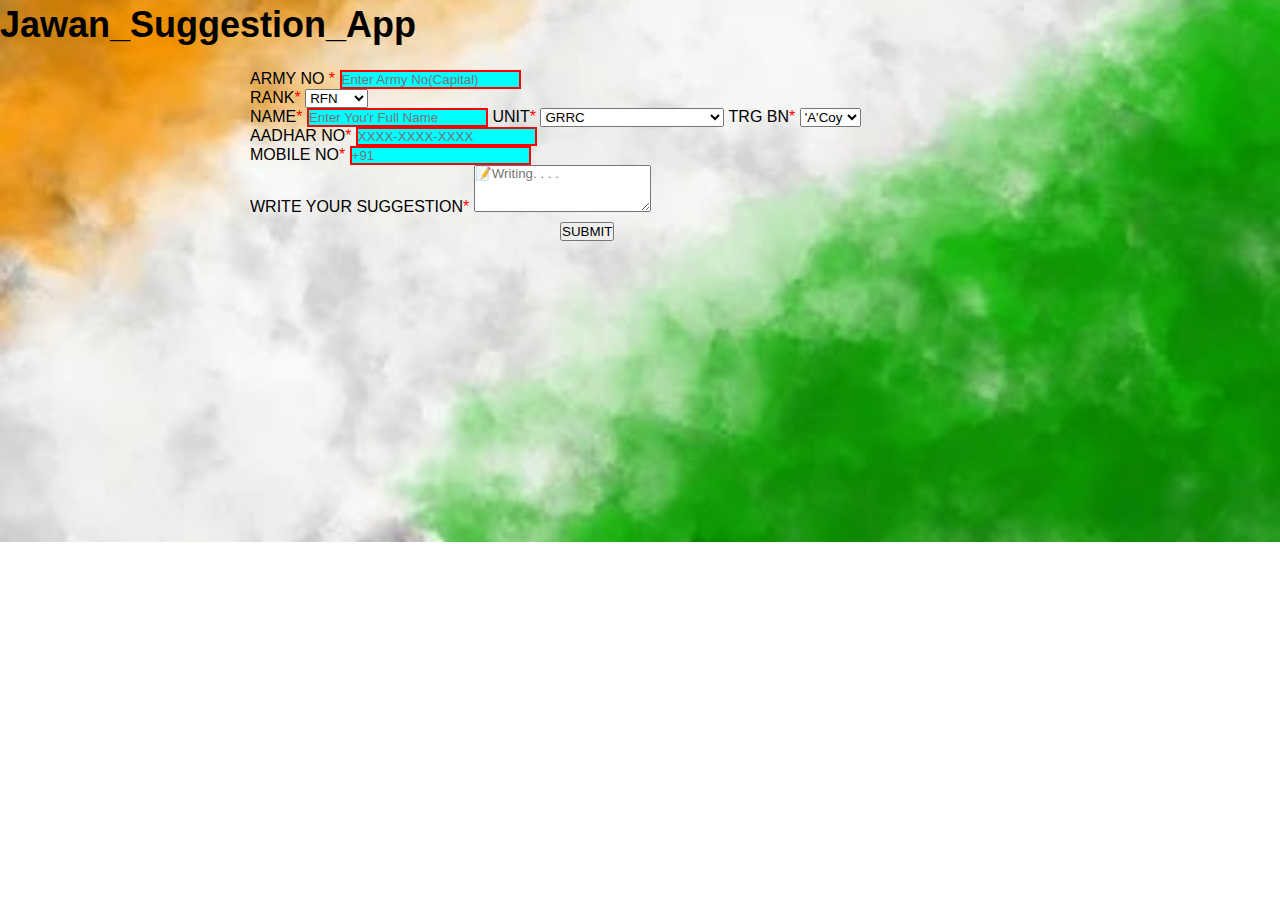
<file: index.html>
<!DOCTYPE html>
<html lang="en">
<head>
    <meta charset="utf-8">
    <meta name="viewport" content="width=device-width,initial-scale=1">
    <title style="padding: 10px; font-size: xx-small ;">Jawan_Suggestion_App</title>
    <link href="https://cdn.jsdelivr.net/npm/bootstrap@5.0.2/dist/css/bootstrap.min.css" rel="stylesheet" integrity="sha384-EVSTQN3/azprG1Anm3QDgpJLIm9Nao0Yz1ztcQTwFspd3yD65VohhpuuCOmLASjC" crossorigin="anonymous">
    <link rel="stylesheet" href="JSA.css">
    <link rel="stylesheet" href="mediaqueries.css">

</head>
<body>
   
<section class="container">
    <h1 style="font-weight: bold; font-size: 36px ;">Jawan_Suggestion_App</h1>
    <div>
       
    <form name="submit-to-google-sheet">
        <div class="container1" style=" margin-top: 20px;">
            <div class="row ">  
                    <!-- for ARMY no -->
                <div class="col">
                    <label for="formFile" class="form-label">ARMY NO <span class="required">*</span></label>
                    <input pattern="[J]{1}[C]{1}[0-9]{6}[X]{1}|[J]{1}[C]{1}[0-9]{6}[A]{1}|[J]{1}[C]{1}[0-9]{6}[F]{1}|[J]{1}[C]{1}[0-9]{6}[H]{1}|[J]{1}[C]{1}[0-9]{6}[K]{1}|[J]{1}[C]{1}[0-9]{6}[L]{1}|[J]{1}[C]{1}[0-9]{6}[M]{1}|[J]{1}[C]{1}[0-9]{6}[N]{1}|[J]{1}[C]{1}[0-9]{6}[P]{1}|[J]{1}[C]{1}[0-9]{6}[W]{1}|[J]{1}[C]{1}[0-9]{6}[Y]{1}|
                    [0-9]{7}[X]{1}|[0-9]{7}[A]{1}|[0-9]{7}[F]{1}|[0-9]{7}[H]{1}|[0-9]{7}[K]{1}|[0-9]{7}[L]{1}|[0-9]{7}[M]{1}|[0-9]{7}[N]{1}|[0-9]{7}[P]{1}|[0-9]{7}[W]{1}|[0-9]{7}[Y]{1}|
                    [0-9]{8}[X]{1}|[0-9]{8}[A]{1}|[0-9]{8}[F]{1}|[0-9]{8}[H]{1}|[0-9]{8}[K]{1}|[0-9]{8}[L]{1}|[0-9]{8}[M]{1}|[0-9]{8}[N]{1}|[0-9]{8}[P]{1}|[0-9]{8}[W]{1}|[0-9]{8}[Y]{1}|
                    [T]{1}[A]{1}[0-9]{4}[X]{1}|[T]{1}[A]{1}[0-9]{4}[A]{1}|[T]{1}[A]{1}[0-9]{4}[F]{1}|[T]{1}[A]{1}[0-9]{4}[H]{1}|[T]{1}[A]{1}[0-9]{4}[K]{1}|[T]{1}[A]{1}[0-9]{4}[L]{1}|[T]{1}[A]{1}[0-9]{4}[M]{1}|[T]{1}[A]{1}[0-9]{4}[N]{1}|[T]{1}[A]{1}[0-9]{4}[P]{1}|[T]{1}[A]{1}[0-9]{4}[W]{1}|[0-9]{4}[Y]{1}|
                    [A]{1}[0-9]{7}[X]{1}|[A]{1}[0-9]{7}[A]{1}|[A]{1}[0-9]{7}[F]{1}|[A]{1}[0-9]{7}[H]{1}|[A]{1}[0-9]{7}[K]{1}|[A]{1}[0-9]{7}[L]{1}|[A]{1}[0-9]{7}[M]{1}|[A]{1}[0-9]{7}[N]{1}|[A]{1}[0-9]{7}[P]{1}|[A]{1}[0-9]{7}[W]{1}|[A]{1}[0-9]{7}[Y]{1}"
                    type="text" id="formFile"class="form-control" placeholder="Enter Army No(Capital)" name="ARMY NO"  required/>
                </div>

                    <!-- for RANK -->
                <div class="col">
                    <label class="form-label">RANK<span class="required">*</span></label>
                    <select  class="form-select" name="RANK" required  >
                        <option value="L/NK">RECT</option>
                        <option value="RFN" selected>RFN</option>
                        <option value="L/NK">L/NK</option>
                        <option value="NK">NK</option>
                        <option value="L/HAV">L/HAV</option>
                        <option value="HAV">HAV</option>
                        <option value="N/SUB">N/SUB</option>
                        <option value="SUB">SUB</option>
                    </select>
                </div>
            </div>

                 <!-- NAME -->
            <label class="form-label" >NAME<span class="required">*</span></label>
            <input pattern="[A-Za-z ]{1,32}" type="text" class="form-control" placeholder="Enter You'r Full Name" name="NAME" required/>

                <!-- UNIT -->
            <label  class="form-label">UNIT<span class="required">*</span></label>
                <select class="form-select" name="UNIT"  required>
                    <option value="GRRC"selected>GRRC</option>
                    <option value="2 GARH RIF">2 GARH RIF</option>
                    <option value="3 GARH RIF">3 GARH RIF</option>
                    <option value="4 GARH RIF">4 GARH RIF</option>
                    <option value="5 GARH RIF">5 GARH RIF</option>
                    <option value="6 GARH RIF">6 GARH RIF</option>
                    <option value="7 GARH RIF">7 GARH RIF</option>
                    <option value="8 GARH RIF">8 GARH RIF</option>
                    <option value="9 GARH RIF">9 GARH RIF</option>
                    <option value="10 GARH RIF">10 GARH RIF</option>
                    <option value="11 GARH RIF">11 GARH RIF</option>
                    <option value="12 GARH RIF">12 GARH RIF</option>
                    <option value="13 GARH RIF">13 GARH RIF</option>
                    <option value="14 GARH RIF">14 GARH RIF</option>
                    <option value="15 GARH RIF">15 GARH RIF</option>
                    <option value="16 GARH RIF">16 GARH RIF</option>
                    <option value="17 GARH RIF">17 GARH RIF</option>
                    <option value="18 GARH RIF">18 GARH RIF</option>
                    <option value="19 GARH RIF">19 GARH RIF</option>
                    <option value="20 GARH RIF">20 GARH RIF</option>
                    <option value="21 GARH RIF">21 GARH RIF</option>
                    <option value="22 GARH RIF">22 GARH RIF</option>
                    <option value="GARH SCOUT">GARH SCOUT</option>
                    <option value="121 INF BN(TA)">121 INF BN(TA) GARH RIF</option>
                    <option value="127 ECO TA">127 ECO TA GARH RIF</option>
                </select>
                 <!--coy  -->
         
                <label class="form-label">TRG BN<span class="required">*</span></label>
                <select class="form-select" name="TRG BN" required>
                    <option value="A selected">'A'Coy</option>
                    <option value="'B' Coy">'B'Coy</option>
                    <option value="'C' Coy">'C'Coy</option>
                    <option value="'D' Coy">'D'Coy</option>
                    <option value="'E' Coy">'E'Coy</option>
                    <option value="'F' Coy">'F'Coy</option>
                </select>

            <div class="row">
                    <!-- AADHAR NO -->
                <div class="col">
                    <label for="formFile" class="form-label">AADHAR NO<span class="required">*</span></label>
                    <input pattern="[0-9]{4}-[0-9]{4}-[0-9]{4}" placeholder="XXXX-XXXX-XXXX" type="text" class="form-control" name="AADHAR NO" required/>
                </div>

                <!-- for MOBILE NO -->
                <div class="col">
                    <label class="form-label">MOBILE NO<span class="required">*</span></label>
                    <input pattern="[0-9]{10}" class="form-control" placeholder="+91" name="MOBILE NO" required>
                </div>
            </div>

                <!-- SUGGESTION BOX -->
            <label for="exampleFormControlTextarea1" class="form-label">WRITE YOUR SUGGESTION<span class="required">*</span></label>
            <textarea name="SUGGESTION" class="form-control" id="exampleFormControlTextarea1" placeholder="📝Writing. . . . " rows="3" required></textarea>
        </div>
   
            <!-- SUBMIT BUTTON -->
            <button  style="margin-left: 310px; margin-top: 6px;"  class="btn btn-primary">SUBMIT</button>     
       
    </form>
    
            <!-- Sending Data to Google Sheet -->
    <script>
        const scriptURL = 'https://script.google.com/macros/s/AKfycbykOBPA8ULShUj_HPAvDeK-5UuiBTyZoX06ROqnxwEMm1j1TSizKQ9gcdpEGUTb-Q_veA/exec'
        const form = document.forms['submit-to-google-sheet']
        form.addEventListener('submit', e => {
    
        e.preventDefault()

        fetch(scriptURL, { method: 'POST', body: new FormData(form)})
        .then(response => console.log('Success!', response))
        .catch(error => console.error('Error!', error.message))
        })
    </script>   
</div>
</section>
</body>
</html>
</file>
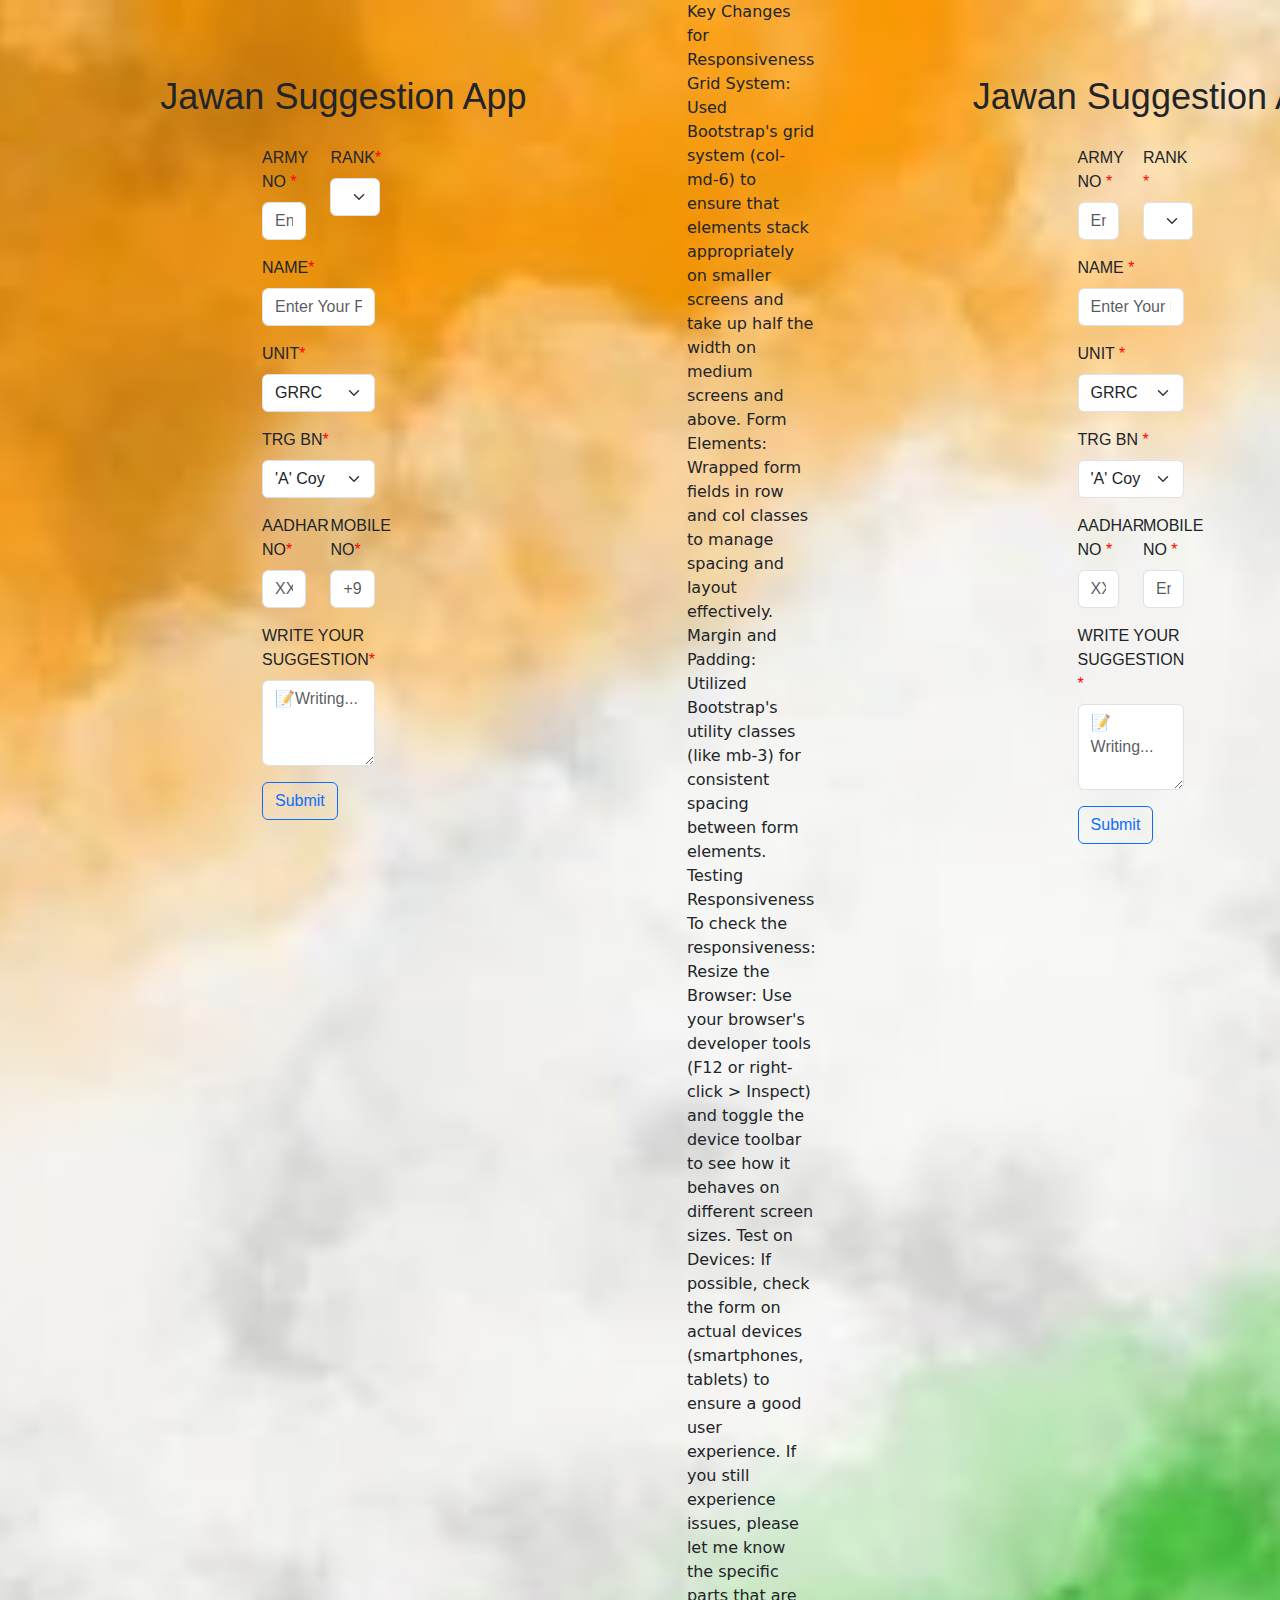
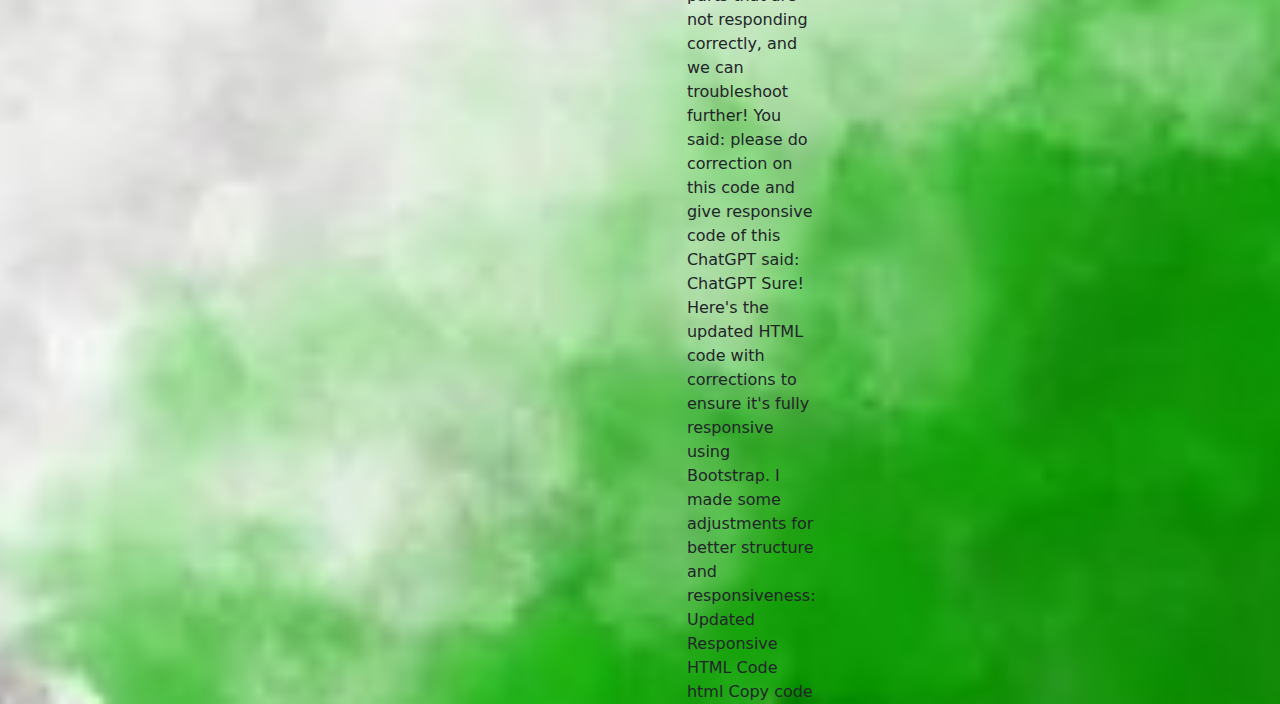
<file: chatgpt.html>
<!DOCTYPE html>
<html lang="en">
<head>
    <meta charset="utf-8">
    <meta name="viewport" content="width=device-width, initial-scale=1.0">
    <title>Jawan Suggestion App</title>
    <link href="https://cdn.jsdelivr.net/npm/bootstrap@5.0.2/dist/css/bootstrap.min.css" rel="stylesheet">
    <link rel="stylesheet" href="JSA.css">
    <link rel="stylesheet" href="mediaqueries.css">
</head>
<body>

<section id="sec" class="container my-5">
    <h1 class="text-center my-4">Jawan Suggestion App</h1>
    <div id="div1">
        <form name="submit-to-google-sheet">
            <div class="row mb-3">
                <div class="col-md-6">
                    <label for="armyNo" class="form-label">ARMY NO <span class="required">*</span></label>
                    <input pattern="YOUR_PATTERN_HERE" type="text" class="form-control" id="armyNo" placeholder="Enter Army No (Capital)" name="ARMY NO" required>
                </div>
                <div class="col-md-6">
                    <label class="form-label">RANK<span class="required">*</span></label>
                    <select class="form-select" name="RANK" required>
                        <option value="L/NK">RECT</option>
                        <option value="RFN" selected>RFN</option>
                        <option value="L/NK">L/NK</option>
                        <option value="NK">NK</option>
                        <option value="L/HAV">L/HAV</option>
                        <option value="HAV">HAV</option>
                        <option value="N/SUB">N/SUB</option>
                        <option value="SUB">SUB</option>
                    </select>
                </div>
            </div>

            <div class="mb-3">
                <label class="form-label">NAME<span class="required">*</span></label>
                <input pattern="[A-Za-z ]{1,32}" type="text" class="form-control" placeholder="Enter Your Full Name" name="NAME" required>
            </div>

            <div class="mb-3">
                <label class="form-label">UNIT<span class="required">*</span></label>
                <select class="form-select" name="UNIT" required>
                    <option value="GRRC">GRRC</option>
                    <option value="2 GARH RIF">02 GARH RIF</option>
                    <option value="3 GARH RIF">03 GARH RIF</option>
                    <option value="4 GARH RIF">04 GARH RIF</option>
                    <option value="5 GARH RIF">05 GARH RIF</option>
                    <option value="6 GARH RIF">06 GARH RIF</option>
                    <option value="7 GARH RIF">07 GARH RIF</option>
                    <option value="8 GARH RIF">08 GARH RIF</option>
                    <option value="9 GARH RIF">09 GARH RIF</option>
                    <option value="10 GARH RIF">10 GARH RIF</option>
                    <option value="11 GARH RIF">11 GARH RIF</option>
                    <option value="12 GARH RIF">12 GARH RIF</option>
                    <option value="13 GARH RIF">13 GARH RIF</option>
                    <option value="14 GARH RIF">14 GARH RIF</option>
                    <option value="15 GARH RIF">15 GARH RIF</option>
                    <option value="16 GARH RIF">16 GARH RIF</option>
                    <option value="17 GARH RIF">17 GARH RIF</option>
                    <option value="18 GARH RIF">18 GARH RIF</option>
                    <option value="19 GARH RIF">19 GARH RIF</option>
                    <option value="20 GARH RIF">20 GARH RIF</option>
                    <option value="21 GARH RIF">21 GARH RIF</option>
                    <option value="22 GARH RIF">22 GARH RIF</option>
                    <option value="GARH SCOUT">GARH SCOUT</option>
                    <option value="121 INF BN(TA)">121 INF BN(TA) GARH RIF</option>
                    <option value="127 ECO TA">127 ECO TA GARH RIF</option>
                </select>
            </div>

            <div class="mb-3">
                <label class="form-label">TRG BN<span class="required">*</span></label>
                <select class="form-select" name="TRG BN" required>
                    <option value="A">'A' Coy</option>
                    <option value="B">'B' Coy</option>
                    <option value="C">'C' Coy</option>
                    <option value="D">'D' Coy</option>
                    <option value="E">'E' Coy</option>
                    <option value="F">'F' Coy</option>
                </select>
            </div>

            <div class="row mb-3">
                <div class="col-md-6">
                    <label for="aadharNo" class="form-label">AADHAR NO<span class="required">*</span></label>
                    <input pattern="[0-9]{4}-[0-9]{4}-[0-9]{4}" placeholder="XXXX-XXXX-XXXX" type="text" class="form-control" name="AADHAR NO" required>
                </div>
                <div class="col-md-6">
                    <label class="form-label">MOBILE NO<span class="required">*</span></label>
                    <input pattern="[0-9]{10}" class="form-control" placeholder="+91" name="MOBILE NO" required>
                </div>
            </div>

            <div class="mb-3">
                <label for="suggestion" class="form-label">WRITE YOUR SUGGESTION<span class="required">*</span></label>
                <textarea name="SUGGESTION" class="form-control" id="suggestion" placeholder="📝Writing..." rows="3" required></textarea>
            </div>

            <button type="submit" class="btn btn-outline-primary">Submit</button>
        </form>

        <script>
            const scriptURL = 'https://script.google.com/macros/s/AKfycbyW3jqgOVOmpkmPM3RdlomcvSBwqTdJn3AMbzqq1kcQiLEl4QIFG4Ec-vCMCs78J76J/exec';
            const form = document.forms['submit-to-google-sheet'];
            form.addEventListener('submit', e => {
                e.preventDefault();
                fetch(scriptURL, { method: 'POST', body: new FormData(form) })
                    .then(response => console.log('Success!', response))
                    .catch(error => console.error('Error!', error.message));
            });
        </script>
    </div>
</section>

</body>
</html>
Key Changes for Responsiveness
Grid System: Used Bootstrap's grid system (col-md-6) to ensure that elements stack appropriately on smaller screens and take up half the width on medium screens and above.
Form Elements: Wrapped form fields in row and col classes to manage spacing and layout effectively.
Margin and Padding: Utilized Bootstrap's utility classes (like mb-3) for consistent spacing between form elements.
Testing Responsiveness
To check the responsiveness:

Resize the Browser: Use your browser's developer tools (F12 or right-click > Inspect) and toggle the device toolbar to see how it behaves on different screen sizes.
Test on Devices: If possible, check the form on actual devices (smartphones, tablets) to ensure a good user experience.
If you still experience issues, please let me know the specific parts that are not responding correctly, and we can troubleshoot further!



You said:
please do correction on this code and give responsive code of this
ChatGPT said:
ChatGPT
Sure! Here's the updated HTML code with corrections to ensure it's fully responsive using Bootstrap. I made some adjustments for better structure and responsiveness:

Updated Responsive HTML Code
html
Copy code
<!DOCTYPE html>
<html lang="en">
<head>
    <meta charset="utf-8">
    <meta name="viewport" content="width=device-width, initial-scale=1.0">
    <title>Jawan Suggestion App</title>
    <link href="https://cdn.jsdelivr.net/npm/bootstrap@5.0.2/dist/css/bootstrap.min.css" rel="stylesheet">
    <link rel="stylesheet" href="JSA.css">
    <link rel="stylesheet" href="mediaqueries.css">
</head>
<body>

<section id="sec" class="container my-5">
    <h1 class="text-center my-4">Jawan Suggestion App</h1>
    <div id="div1">
        <form name="submit-to-google-sheet">
            <div class="row mb-3">
                <div class="col-md-6">
                    <label for="armyNo" class="form-label">ARMY NO <span class="required">*</span></label>
                    <input pattern="[J]{1}[C]{1}[0-9]{6}[X]{1}|[J]{1}[C]{1}[0-9]{6}[A]{1}|[0-9]{10}" type="text" class="form-control" id="armyNo" placeholder="Enter Army No (Capital)" name="ARMY NO" required>
                </div>
                <div class="col-md-6">
                    <label class="form-label">RANK <span class="required">*</span></label>
                    <select class="form-select" name="RANK" required>
                        <option value="L/NK">RECT</option>
                        <option value="RFN" selected>RFN</option>
                        <option value="L/NK">L/NK</option>
                        <option value="NK">NK</option>
                        <option value="L/HAV">L/HAV</option>
                        <option value="HAV">HAV</option>
                        <option value="N/SUB">N/SUB</option>
                        <option value="SUB">SUB</option>
                    </select>
                </div>
            </div>

            <div class="mb-3">
                <label class="form-label">NAME <span class="required">*</span></label>
                <input pattern="[A-Za-z ]{1,32}" type="text" class="form-control" placeholder="Enter Your Full Name" name="NAME" required>
            </div>

            <div class="mb-3">
                <label class="form-label">UNIT <span class="required">*</span></label>
                <select class="form-select" name="UNIT" required>
                    <option value="GRRC">GRRC</option>
                    <option value="2 GARH RIF">02 GARH RIF</option>
                    <option value="3 GARH RIF">03 GARH RIF</option>
                    <option value="4 GARH RIF">04 GARH RIF</option>
                    <option value="5 GARH RIF">05 GARH RIF</option>
                    <option value="6 GARH RIF">06 GARH RIF</option>
                    <option value="7 GARH RIF">07 GARH RIF</option>
                    <option value="8 GARH RIF">08 GARH RIF</option>
                    <option value="9 GARH RIF">09 GARH RIF</option>
                    <option value="10 GARH RIF">10 GARH RIF</option>
                    <option value="11 GARH RIF">11 GARH RIF</option>
                    <option value="12 GARH RIF">12 GARH RIF</option>
                    <option value="13 GARH RIF">13 GARH RIF</option>
                    <option value="14 GARH RIF">14 GARH RIF</option>
                    <option value="15 GARH RIF">15 GARH RIF</option>
                    <option value="16 GARH RIF">16 GARH RIF</option>
                    <option value="17 GARH RIF">17 GARH RIF</option>
                    <option value="18 GARH RIF">18 GARH RIF</option>
                    <option value="19 GARH RIF">19 GARH RIF</option>
                    <option value="20 GARH RIF">20 GARH RIF</option>
                    <option value="21 GARH RIF">21 GARH RIF</option>
                    <option value="22 GARH RIF">22 GARH RIF</option>
                    <option value="GARH SCOUT">GARH SCOUT</option>
                    <option value="121 INF BN(TA)">121 INF BN(TA) GARH RIF</option>
                    <option value="127 ECO TA">127 ECO TA GARH RIF</option>
                </select>
            </div>

            <div class="mb-3">
                <label class="form-label">TRG BN <span class="required">*</span></label>
                <select class="form-select" name="TRG BN" required>
                    <option value="A">'A' Coy</option>
                    <option value="B">'B' Coy</option>
                    <option value="C">'C' Coy</option>
                    <option value="D">'D' Coy</option>
                    <option value="E">'E' Coy</option>
                    <option value="F">'F' Coy</option>
                </select>
            </div>

            <div class="row mb-3">
                <div class="col-md-6">
                    <label for="aadharNo" class="form-label">AADHAR NO <span class="required">*</span></label>
                    <input pattern="[0-9]{4}-[0-9]{4}-[0-9]{4}" placeholder="XXXX-XXXX-XXXX" type="text" class="form-control" name="AADHAR NO" required>
                </div>
                <div class="col-md-6">
                    <label class="form-label">MOBILE NO <span class="required">*</span></label>
                    <input pattern="[0-9]{10}" class="form-control" placeholder="Enter Mobile Number" name="MOBILE NO" required>
                </div>
            </div>

            <div class="mb-3">
                <label for="suggestion" class="form-label">WRITE YOUR SUGGESTION <span class="required">*</span></label>
                <textarea name="SUGGESTION" class="form-control" id="suggestion" placeholder="📝 Writing..." rows="3" required></textarea>
            </div>

            <button type="submit" class="btn btn-outline-primary">Submit</button>
        </form>

        <script>
            const scriptURL = 'https://script.google.com/macros/s/AKfycbyW3jqgOVOmpkmPM3RdlomcvSBwqTdJn3AMbzqq1kcQiLEl4QIFG4Ec-vCMCs78J76J/exec';
            const form = document.forms['submit-to-google-sheet'];
            form.addEventListener('submit', e => {
                e.preventDefault();
                fetch(scriptURL, { method: 'POST', body: new FormData(form) })
                    .then(response => console.log('Success!', response))
                    .catch(error => console.error('Error!', error.message));
            });
        </script>
    </div>
</section>

</body>
</html>
</file>
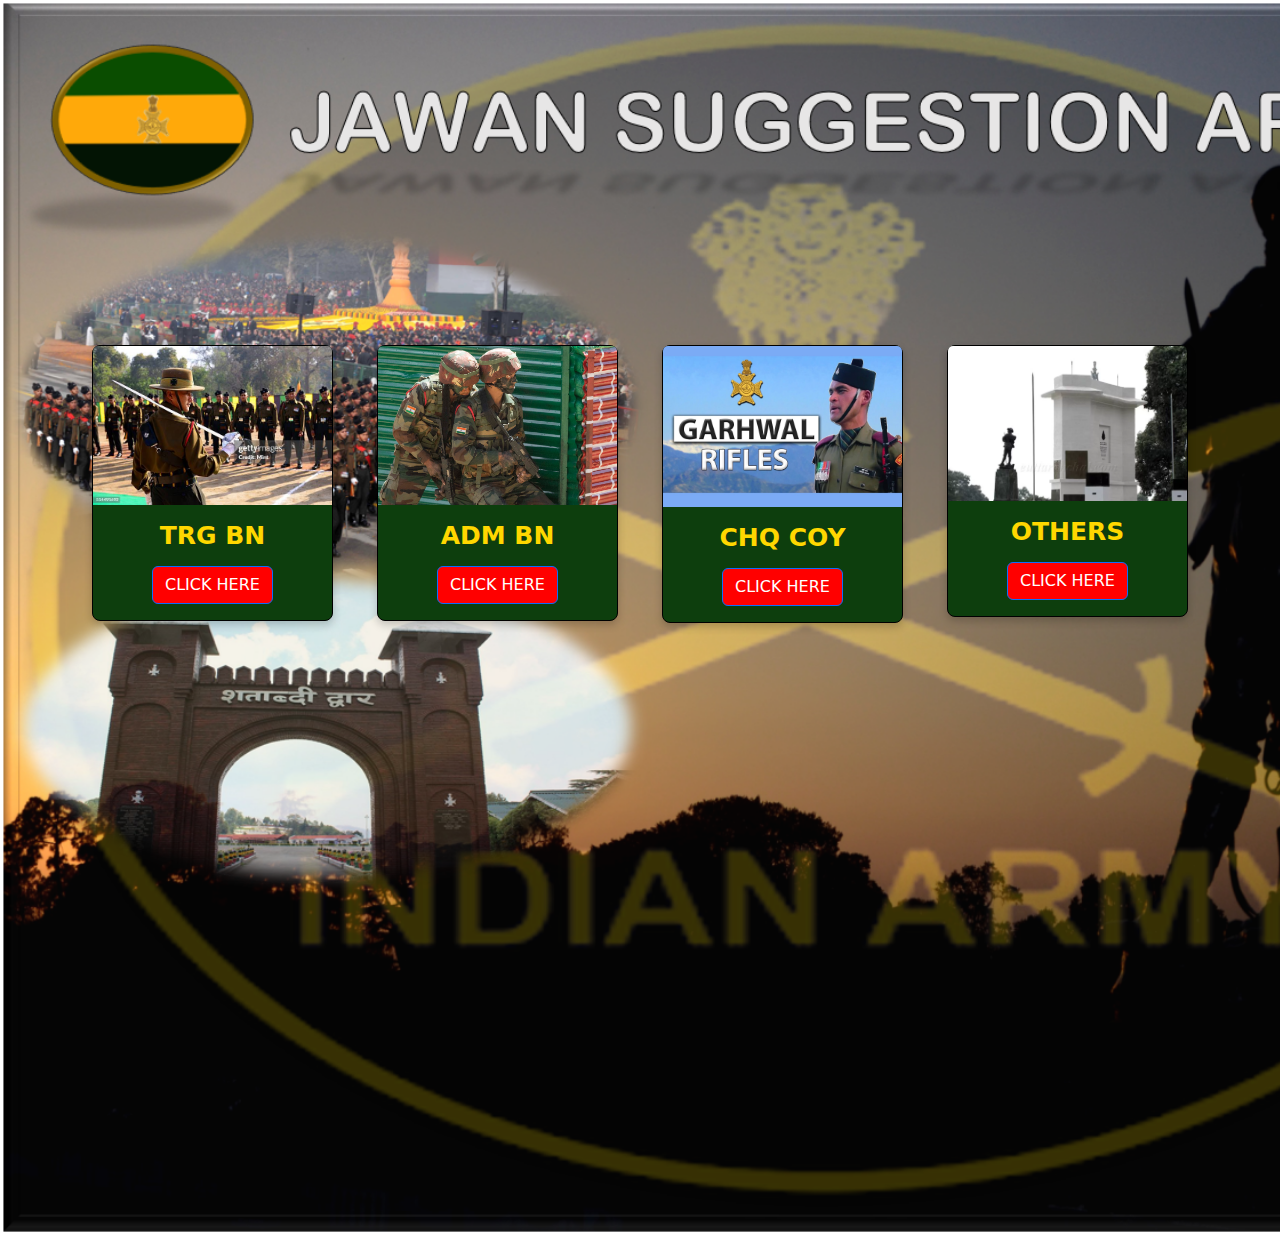
<file: jawanapp.html>
<!-- <html>
<head>
  <link rel="stylesheet" href="https://cdn.jsdelivr.net/npm/bootstrap@5.3.3/dist/css/bootstrap.min.css">
  <link rel="stylesheet" href="jawanapp.css">
</head>
<body img src="indian-army-logo(4)" alt="" width="400" height="233">
    <div class="row">
      <div class="col">
            <div class="card">
                <img src="D:\WALLPAPERS\GARHWALI SOLDIER.jpg" class="card-img-top" alt="...">
                <div class="card-body">
                  <h5 class="card-title txt">TRG BN</h5>
                  <a href="#" class="btn btn-primary but">CLICK HERE</a>
                </div>
            </div>
      </div>
      <div class="col">
            <div class="card">
                <img src="D:\WALLPAPERS\LOGO\Yudh_Abhyas_2018_1.jpg" class="card-img-top" alt="...">
                <div class="card-body">
                  <h5 class="card-title txt">ADM BN</h5>
                  <a href="#" class="btn btn-primary but">CLICK HERE</a>
                </div>
            </div>
      </div>
      <div class="col">
            <div class="card">
                <img src="D:\WALLPAPERS\LOGO\cc.jpg" class="card-img-top" alt="...">
                <div class="card-body">
                  <h5 class="card-title txt">CHQ COY</h5>
                  <a href="#" class="btn btn-primary but">CLICK HERE</a>
                </div>
            </div>
      </div>
      <div class="col">
            <div class="card">
                <img src="D:\WALLPAPERS\others.jpg" class="card-img-top" alt="...">
                <div class="card-body">
                  <h5 class="card-title txt">OTHERS</h5>
                  <a href="#" class="btn btn-primary but">CLICK HERE</a>
                </div>
            </div>
      </div>
    </div>
</body>
</html> -->




<!DOCTYPE html>
<html lang="en">
<head>
    <meta charset="UTF-8">
    <meta name="viewport" content="width=device-width, initial-scale=1.0">
    <link rel="stylesheet" href="https://cdn.jsdelivr.net/npm/bootstrap@5.3.3/dist/css/bootstrap.min.css">
    <link rel="stylesheet" href="jawanapp.css">
    <title>Jawan Suggestion App</title>
</head>
<body class="text-center">
    
    <div class="container">
        <div class="row justify-content-center">

            <!-- TRG BN CARD -->
            <div class="col-12 col-md-6 col-lg-3 mb-4">
                <div class="card">
                    <img src="GARHWALI SOLDIER.jpg" class="card-img-top" alt="Garhwali Soldier">
                    <div class="card-body">
                        <h5 class="card-title">TRG BN</h5>
                        <a href="JSAtrg.html" class="btn btn-primary">CLICK HERE</a>
                    </div>
                </div>
            </div>

            <!-- ADM BN CARD -->
            <div class="col-12 col-md-6 col-lg-3 mb-4">
                <div class="card">
                    <img src="Yudh_Abhyas_2018_1.jpg" class="card-img-top" alt="Yudh Abhyas">
                    <div class="card-body">
                        <h5 class="card-title">ADM BN</h5>
                        <a href="JSAadm.html" class="btn btn-primary">CLICK HERE</a>
                    </div>
                </div>
            </div>

            <!-- CHQ CARD -->
            <div class="col-12 col-md-6 col-lg-3 mb-4">
                <div class="card">
                    <img src="chq5.jpg" class="card-img-top" alt="CC">
                    <div class="card-body">
                        <h5 class="card-title">CHQ COY</h5>
                        <a href="JSAchq.html" class="btn btn-primary">CLICK HERE</a>
                    </div>
                </div>
            </div>
            
            <!-- OTH CARD -->
            <div class="col-12 col-md-6 col-lg-3 mb-4">
                <div class="card">
                    <img src="other.webp" class="card-img-top" alt="Others">
                    <div class="card-body">
                        <h5 class="card-title">OTHERS</h5>
                        <a href="JSAoth.html" class="btn btn-primary">CLICK HERE</a>
                    </div>
                </div>
            </div>
        </div>
    </div>

    <script src="https://cdn.jsdelivr.net/npm/bootstrap@5.3.3/dist/js/bootstrap.bundle.min.js"></script>
</body>
</html>
</file>
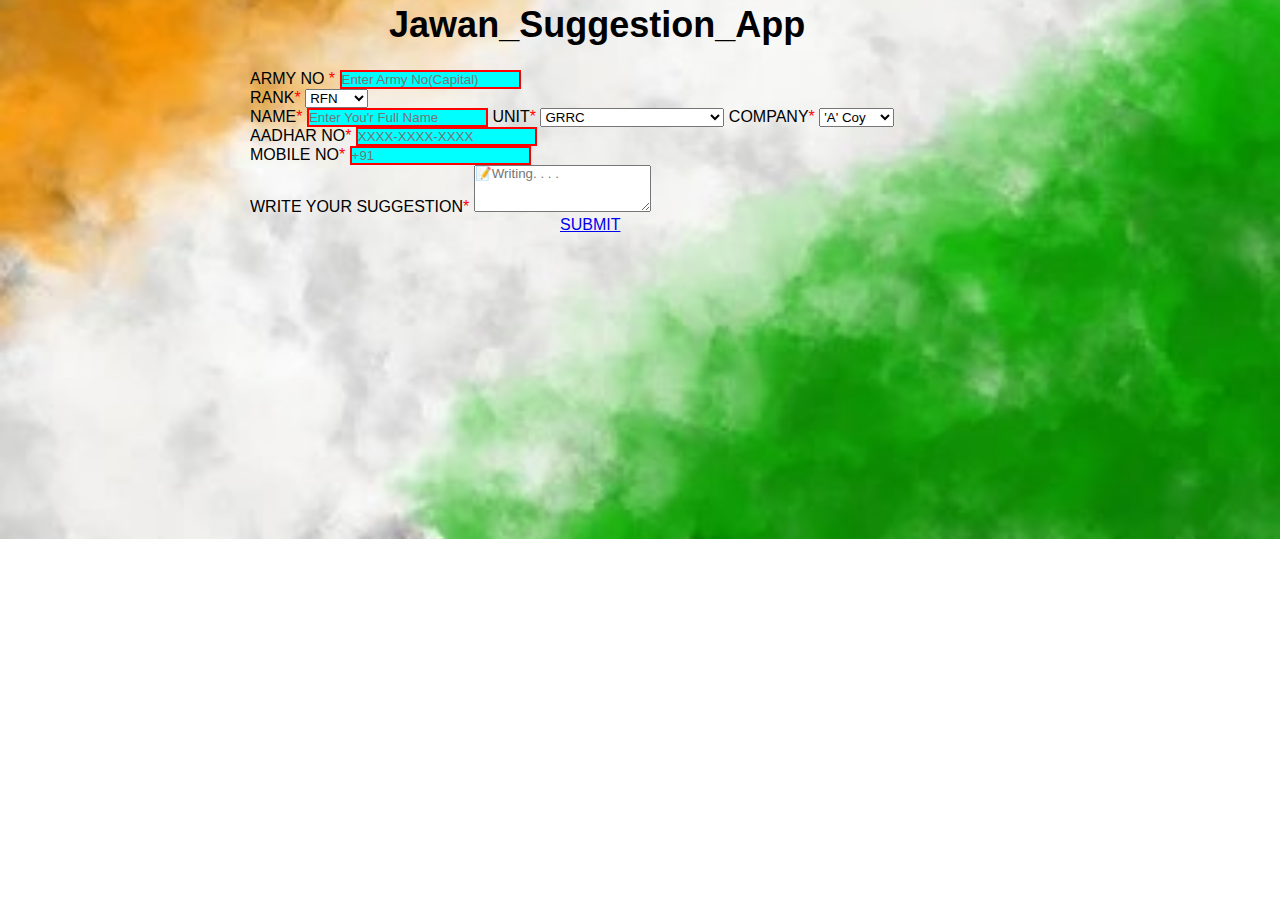
<file: JSAadm.html>
<!DOCTYPE html>
<html lang="en">
<head>
    <meta charset="utf-8">
    <meta name="viewport" content="width=device-width,initial-scale=1">
    <title style="padding: 10px; font-size: xx-small ;">Jawan_Suggestion_App</title>
    <link href="https://cdn.jsdelivr.net/npm/bootstrap@5.0.2/dist/css/bootstrap.min.css" rel="stylesheet" integrity="sha384-EVSTQN3/azprG1Anm3QDgpJLIm9Nao0Yz1ztcQTwFspd3yD65VohhpuuCOmLASjC" crossorigin="anonymous">
    <link rel="stylesheet" href="JSA.css">
    <link rel="stylesheet" href="mediaqueries.css">
</head>
<body>
    
<section class="container">
    <center><h1 style="font-weight: bold; font-size: 36px ;">Jawan_Suggestion_App</h1></center>
    <div>
    <form name="submit-to-google-sheet">
        <div class="container1" style=" margin-top: 20px;">
            <div class="row ">  
                    <!-- for ARMY no -->
                <div class="col">
                    <label for="formFile" class="form-label">ARMY NO <span class="required">*</span></label>
                    <input pattern="[J]{1}[C]{1}[0-9]{6}[X]{1}|[J]{1}[C]{1}[0-9]{6}[A]{1}|[J]{1}[C]{1}[0-9]{6}[F]{1}|[J]{1}[C]{1}[0-9]{6}[H]{1}|[J]{1}[C]{1}[0-9]{6}[K]{1}|[J]{1}[C]{1}[0-9]{6}[L]{1}|[J]{1}[C]{1}[0-9]{6}[M]{1}|[J]{1}[C]{1}[0-9]{6}[N]{1}|[J]{1}[C]{1}[0-9]{6}[P]{1}|[J]{1}[C]{1}[0-9]{6}[W]{1}|[J]{1}[C]{1}[0-9]{6}[Y]{1}|
                    [0-9]{7}[X]{1}|[0-9]{7}[A]{1}|[0-9]{7}[F]{1}|[0-9]{7}[H]{1}|[0-9]{7}[K]{1}|[0-9]{7}[L]{1}|[0-9]{7}[M]{1}|[0-9]{7}[N]{1}|[0-9]{7}[P]{1}|[0-9]{7}[W]{1}|[0-9]{7}[Y]{1}|
                    [0-9]{8}[X]{1}|[0-9]{8}[A]{1}|[0-9]{8}[F]{1}|[0-9]{8}[H]{1}|[0-9]{8}[K]{1}|[0-9]{8}[L]{1}|[0-9]{8}[M]{1}|[0-9]{8}[N]{1}|[0-9]{8}[P]{1}|[0-9]{8}[W]{1}|[0-9]{8}[Y]{1}|
                    [T]{1}[A]{1}[0-9]{4}[X]{1}|[T]{1}[A]{1}[0-9]{4}[A]{1}|[T]{1}[A]{1}[0-9]{4}[F]{1}|[T]{1}[A]{1}[0-9]{4}[H]{1}|[T]{1}[A]{1}[0-9]{4}[K]{1}|[T]{1}[A]{1}[0-9]{4}[L]{1}|[T]{1}[A]{1}[0-9]{4}[M]{1}|[T]{1}[A]{1}[0-9]{4}[N]{1}|[T]{1}[A]{1}[0-9]{4}[P]{1}|[T]{1}[A]{1}[0-9]{4}[W]{1}|[0-9]{4}[Y]{1}|
                    [A]{1}[0-9]{7}[X]{1}|[A]{1}[0-9]{7}[A]{1}|[A]{1}[0-9]{7}[F]{1}|[A]{1}[0-9]{7}[H]{1}|[A]{1}[0-9]{7}[K]{1}|[A]{1}[0-9]{7}[L]{1}|[A]{1}[0-9]{7}[M]{1}|[A]{1}[0-9]{7}[N]{1}|[A]{1}[0-9]{7}[P]{1}|[A]{1}[0-9]{7}[W]{1}|[A]{1}[0-9]{7}[Y]{1}"
                    type="text" id="formFile"class="form-control" placeholder="Enter Army No(Capital)" name="ARMY NO"  required/>
                </div>

                    <!-- for RANK -->
                <div class="col">
                    <label class="form-label">RANK<span class="required">*</span></label>
                    <select  class="form-select" name="RANK" required  >
                        <option value="L/NK">RECT</option>
                        <option value="RFN" selected>RFN</option>
                        <option value="L/NK">L/NK</option>
                        <option value="NK">NK</option>
                        <option value="L/HAV">L/HAV</option>
                        <option value="HAV">HAV</option>
                        <option value="N/SUB">N/SUB</option>
                        <option value="SUB">SUB</option>
                    </select>
                </div>
            </div>

                 <!-- NAME -->
            <label class="form-label" >NAME<span class="required">*</span></label>
            <input pattern="[A-Za-z ]{1,32}" type="text" class="form-control" placeholder="Enter You'r Full Name" name="NAME" required/>

                <!-- UNIT -->
            <label  class="form-label">UNIT<span class="required">*</span></label>
                <select class="form-select" name="UNIT"  required>
                    <option value="GRRC"selected>GRRC</option>
                    <option value="2 GARH RIF">2 GARH RIF</option>
                    <option value="3 GARH RIF">3 GARH RIF</option>
                    <option value="4 GARH RIF">4 GARH RIF</option>
                    <option value="5 GARH RIF">5 GARH RIF</option>
                    <option value="6 GARH RIF">6 GARH RIF</option>
                    <option value="7 GARH RIF">7 GARH RIF</option>
                    <option value="8 GARH RIF">8 GARH RIF</option>
                    <option value="9 GARH RIF">9 GARH RIF</option>
                    <option value="10 GARH RIF">10 GARH RIF</option>
                    <option value="11 GARH RIF">11 GARH RIF</option>
                    <option value="12 GARH RIF">12 GARH RIF</option>
                    <option value="13 GARH RIF">13 GARH RIF</option>
                    <option value="14 GARH RIF">14 GARH RIF</option>
                    <option value="15 GARH RIF">15 GARH RIF</option>
                    <option value="16 GARH RIF">16 GARH RIF</option>
                    <option value="17 GARH RIF">17 GARH RIF</option>
                    <option value="18 GARH RIF">18 GARH RIF</option>
                    <option value="19 GARH RIF">19 GARH RIF</option>
                    <option value="20 GARH RIF">20 GARH RIF</option>
                    <option value="21 GARH RIF">21 GARH RIF</option>
                    <option value="22 GARH RIF">22 GARH RIF</option>
                    <option value="GARH SCOUT">GARH SCOUT</option>
                    <option value="121 INF BN(TA)">121 INF BN(TA) GARH RIF</option>
                    <option value="127 ECO TA">127 ECO TA GARH RIF</option> 
                </select>
                 <!--coy  -->
            <label class="form-label">COMPANY<span class="required">*</span></label>
            <select class="form-select" name="COMPANY" required>
                <option value="'DUTY' Coy"selected>'A' Coy</option>
                <option value="'CHQ' Coy">'B' Coy</option>
                <option value="'MT PL'">'C' Coy</option>
                <option value="'SIG PL'">'D' Coy</option>
                <option value="'SIG PL'">'SP' Coy</option>
                <option value="'SIG PL'">'HQ' Coy</option>
            </select>

            <div class="row">
                    <!-- AADHAR NO -->
                <div class="col">
                    <label for="formFile" class="form-label">AADHAR NO<span class="required">*</span></label>
                    <input pattern="[0-9]{4}-[0-9]{4}-[0-9]{4}" placeholder="XXXX-XXXX-XXXX" type="text" class="form-control" name="AADHAR NO" required/>
                </div>

                <!-- for MOBILE NO -->
                <div class="col">
                    <label class="form-label">MOBILE NO<span class="required">*</span></label>
                    <input pattern="[0-9]{10}" class="form-control" placeholder="+91" name="MOBILE NO" required>
                </div>
            </div>

                <!-- SUGGESTION BOX -->
            <label for="exampleFormControlTextarea1" class="form-label">WRITE YOUR SUGGESTION<span class="required">*</span></label>
            <textarea name="SUGGESTION" class="form-control" id="exampleFormControlTextarea1" placeholder="📝Writing. . . . " rows="3" required></textarea>
        </div>
   
            <!-- SUBMIT BUTTON -->
        <a  style="margin-left: 310px; margin-top: 6px;" href="THANKYOU PAGE.HTML" class="btn btn-primary">SUBMIT</a>
        <!-- <center><a href="THANKYOU PAGE.HTML" class="btn btn-primary" style="margin-left: 310px; margin-top: 6px; display: inline-block;">
            SUBMIT
        </a></center> -->
    </form>
            <!-- Sending Data to Google Sheet -->
    <script>
        const scriptURL = 'https://script.google.com/macros/s/AKfycbzrp8nF6XaCJrqvoBPf93bdpZlCvam7qigkXjHiMI2xDRCkrGvpBDwby9h5lrlGZQwDYA/exec'
        const form = document.forms['submit-to-google-sheet']
        form.addEventListener('submit', e => {
    
        e.preventDefault()

        fetch(scriptURL, { method: 'POST', body: new FormData(form)})
        .then(response => console.log('Success!', response))
        .catch(error => console.error('Error!', error.message))
        })
    </script>   
</div>
</section>
</body>
</html>
</file>
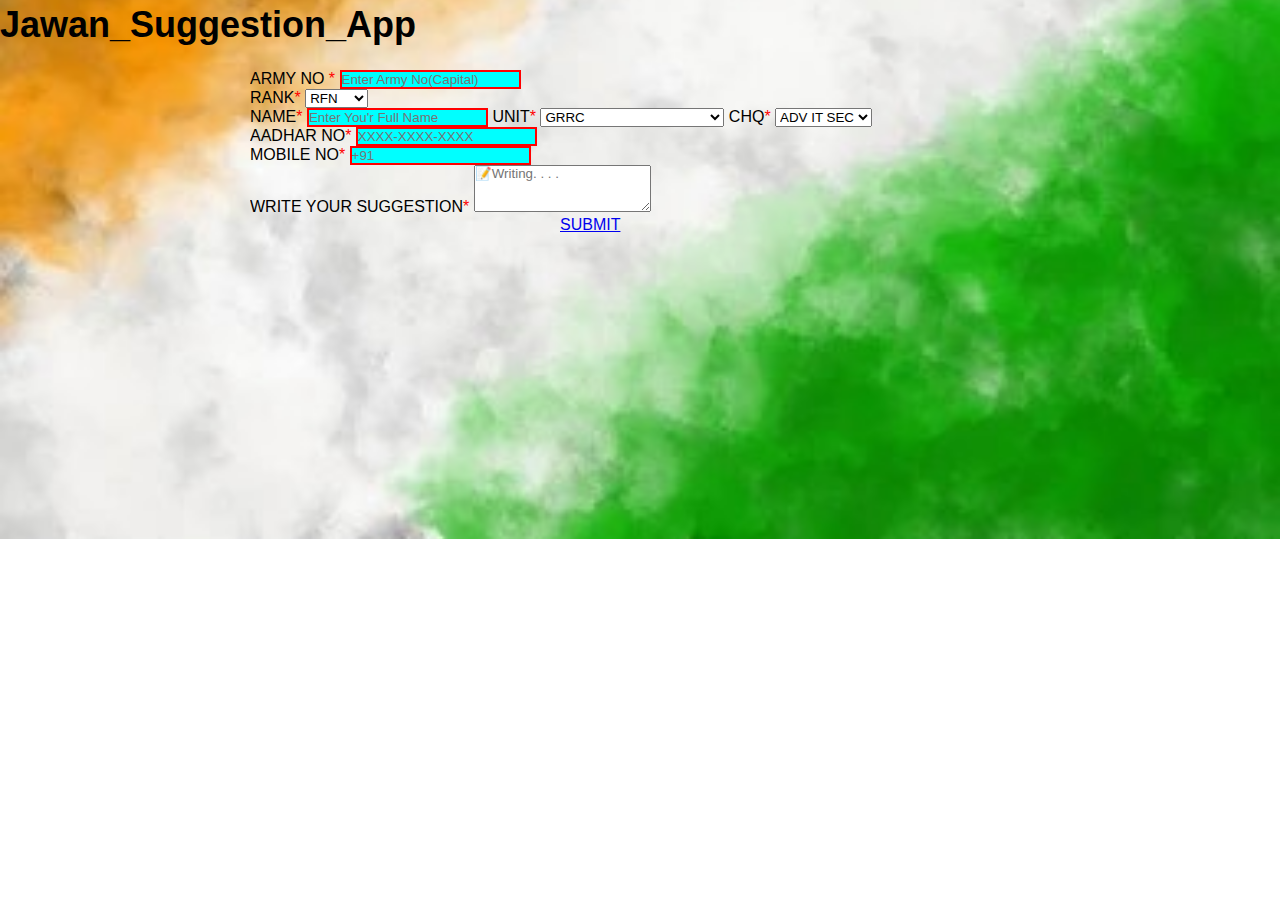
<file: JSAchq.html>
<!DOCTYPE html>
<html lang="en">
<head>
    <meta charset="utf-8">
    <meta name="viewport" content="width=device-width,initial-scale=1">
    <title style="padding: 10px; font-size: xx-small ;">Jawan_Suggestion_App</title>
    <link href="https://cdn.jsdelivr.net/npm/bootstrap@5.0.2/dist/css/bootstrap.min.css" rel="stylesheet" integrity="sha384-EVSTQN3/azprG1Anm3QDgpJLIm9Nao0Yz1ztcQTwFspd3yD65VohhpuuCOmLASjC" crossorigin="anonymous">
    <link rel="stylesheet" href="JSA.css">
    <link rel="stylesheet" href="mediaqueries.css">

</head>
<body>
    
<section class="container">
    <h1 style="font-weight: bold; font-size: 36px ;">Jawan_Suggestion_App</h1>
    <div>
    <form name="submit-to-google-sheet">
        <div class="container1" style=" margin-top: 20px;">
            <div class="row ">  
                    <!-- for ARMY no -->
                <div class="col">
                    <label  for="formFile" class="form-label">ARMY NO <span class="required">*</span></label>
                    <input pattern="[J]{1}[C]{1}[0-9]{6}[X]{1}|[J]{1}[C]{1}[0-9]{6}[A]{1}|[J]{1}[C]{1}[0-9]{6}[F]{1}|[J]{1}[C]{1}[0-9]{6}[H]{1}|[J]{1}[C]{1}[0-9]{6}[K]{1}|[J]{1}[C]{1}[0-9]{6}[L]{1}|[J]{1}[C]{1}[0-9]{6}[M]{1}|[J]{1}[C]{1}[0-9]{6}[N]{1}|[J]{1}[C]{1}[0-9]{6}[P]{1}|[J]{1}[C]{1}[0-9]{6}[W]{1}|[J]{1}[C]{1}[0-9]{6}[Y]{1}|
                    [0-9]{7}[X]{1}|[0-9]{7}[A]{1}|[0-9]{7}[F]{1}|[0-9]{7}[H]{1}|[0-9]{7}[K]{1}|[0-9]{7}[L]{1}|[0-9]{7}[M]{1}|[0-9]{7}[N]{1}|[0-9]{7}[P]{1}|[0-9]{7}[W]{1}|[0-9]{7}[Y]{1}|
                    [0-9]{8}[X]{1}|[0-9]{8}[A]{1}|[0-9]{8}[F]{1}|[0-9]{8}[H]{1}|[0-9]{8}[K]{1}|[0-9]{8}[L]{1}|[0-9]{8}[M]{1}|[0-9]{8}[N]{1}|[0-9]{8}[P]{1}|[0-9]{8}[W]{1}|[0-9]{8}[Y]{1}|
                    [T]{1}[A]{1}[0-9]{4}[X]{1}|[T]{1}[A]{1}[0-9]{4}[A]{1}|[T]{1}[A]{1}[0-9]{4}[F]{1}|[T]{1}[A]{1}[0-9]{4}[H]{1}|[T]{1}[A]{1}[0-9]{4}[K]{1}|[T]{1}[A]{1}[0-9]{4}[L]{1}|[T]{1}[A]{1}[0-9]{4}[M]{1}|[T]{1}[A]{1}[0-9]{4}[N]{1}|[T]{1}[A]{1}[0-9]{4}[P]{1}|[T]{1}[A]{1}[0-9]{4}[W]{1}|[0-9]{4}[Y]{1}|
                    [A]{1}[0-9]{7}[X]{1}|[A]{1}[0-9]{7}[A]{1}|[A]{1}[0-9]{7}[F]{1}|[A]{1}[0-9]{7}[H]{1}|[A]{1}[0-9]{7}[K]{1}|[A]{1}[0-9]{7}[L]{1}|[A]{1}[0-9]{7}[M]{1}|[A]{1}[0-9]{7}[N]{1}|[A]{1}[0-9]{7}[P]{1}|[A]{1}[0-9]{7}[W]{1}|[A]{1}[0-9]{7}[Y]{1}"
                    type="text" id="formFile"class="form-control" placeholder="Enter Army No(Capital)" name="ARMY NO"  required/>
                </div>

                    <!-- for RANK -->
                <div class="col">
                    <label class="form-label">RANK<span class="required">*</span></label>
                    <select  class="form-select" name="RANK" required  >
                        <option value="L/NK">RECT</option>
                        <option value="RFN" selected>RFN</option>
                        <option value="L/NK">L/NK</option>
                        <option value="NK">NK</option>
                        <option value="L/HAV">L/HAV</option>
                        <option value="HAV">HAV</option>
                        <option value="N/SUB">N/SUB</option>
                        <option value="SUB">SUB</option>
                    </select>
                </div>
            </div>

                 <!-- NAME -->
            <label class="form-label" id="name" >NAME<span class="required">*</span></label>
            <input pattern="[A-Za-z ]{1,32}" type="text" class="form-control" placeholder="Enter You'r Full Name" name="NAME" required/>

                <!-- UNIT -->
            <label  class="form-label">UNIT<span class="required">*</span></label>
                <select class="form-select" name="UNIT"  required>
                    <option value="GRRC"selected>GRRC</option>
                    <option value="2 GARH RIF">2 GARH RIF</option>
                    <option value="3 GARH RIF">3 GARH RIF</option>
                    <option value="4 GARH RIF">4 GARH RIF</option>
                    <option value="5 GARH RIF">5 GARH RIF</option>
                    <option value="6 GARH RIF">6 GARH RIF</option>
                    <option value="7 GARH RIF">7 GARH RIF</option>
                    <option value="8 GARH RIF">8 GARH RIF</option>
                    <option value="9 GARH RIF">9 GARH RIF</option>
                    <option value="10 GARH RIF">10 GARH RIF</option>
                    <option value="11 GARH RIF">11 GARH RIF</option>
                    <option value="12 GARH RIF">12 GARH RIF</option>
                    <option value="13 GARH RIF">13 GARH RIF</option>
                    <option value="14 GARH RIF">14 GARH RIF</option>
                    <option value="15 GARH RIF">15 GARH RIF</option>
                    <option value="16 GARH RIF">16 GARH RIF</option>
                    <option value="17 GARH RIF">17 GARH RIF</option>
                    <option value="18 GARH RIF">18 GARH RIF</option>
                    <option value="19 GARH RIF">19 GARH RIF</option>
                    <option value="20 GARH RIF">20 GARH RIF</option>
                    <option value="21 GARH RIF">21 GARH RIF</option>
                    <option value="22 GARH RIF">22 GARH RIF</option>
                    <option value="GARH SCOUT">GARH SCOUT</option>
                    <option value="121 INF BN(TA)">121 INF BN(TA) GARH RIF</option>
                    <option value="127 ECO TA">127 ECO TA GARH RIF</option>
                </select>
                 <!--coy  -->
            <label class="form-label">CHQ<span class="required">*</span></label>
            <select class="form-select" name="CHQ" required>
                <option value="ADV IT SEC" selected>ADV IT SEC</option>
                <option value="ADP SEC">ADP SEC</option>
                <option value="IT CELL">IT CELL</option>
                <option value="RP SEC">RP SEC</option>
                <option value="DRILL SEC">DRILL SEC</option>
                <option value="DEMO PL">DEMO PL</option>
                <option value="PT SEC">PT SEC</option>
                <option value="PPTC SEC">PPTC SEC</option>
                <option value="1/9 ATT">1/9 ATT</option>
                <option value="CLK">CLK</option>
            </select>

            <div class="row">
                    <!-- AADHAR NO -->
                <div class="col">
                    <label for="formFile" class="form-label">AADHAR NO<span class="required">*</span></label>
                    <input pattern="[0-9]{4}-[0-9]{4}-[0-9]{4}" placeholder="XXXX-XXXX-XXXX" type="text" class="form-control" name="AADHAR NO" required/>
                </div>

                <!-- for MOBILE NO -->
                <div class="col">
                    <label class="form-label">MOBILE NO<span class="required">*</span></label>
                    <input pattern="[0-9]{10}" class="form-control" placeholder="+91" name="MOBILE NO" required>
                </div>
            </div>

                <!-- SUGGESTION BOX -->
            <label for="exampleFormControlTextarea1" class="form-label">WRITE YOUR SUGGESTION<span class="required">*</span></label>
            <textarea name="SUGGESTION" class="form-control" id="exampleFormControlTextarea1" placeholder="📝Writing. . . . " rows="3" required></textarea>
        </div>
   
            <!-- SUBMIT BUTTON -->
        <a  style="margin-left: 310px; margin-top: 6px;" href="THANKYOU PAGE.HTML" class="btn btn-primary">SUBMIT</a>     
    </form>
            <!-- Sending Data to Google Sheet -->
    <script>
        

        const scriptURL = 'https://script.google.com/macros/s/AKfycbwLydB1m6e40Qa3GHRwq7-nYx3FNUNbZJOMeil_u5gCXshysf0CNn-of4XtXTjMzM26/exec'
        const form = document.forms['submit-to-google-sheet']
        form.addEventListener('submit', e => {
    
        e.preventDefault()

        fetch(scriptURL, { method: 'POST', body: new FormData(form)})
        .then(response => console.log('Success!', response))
        .catch(error => console.error('Error!', error.message))
        })
    </script>   
</div>
</section>
</body>
</html>
</file>
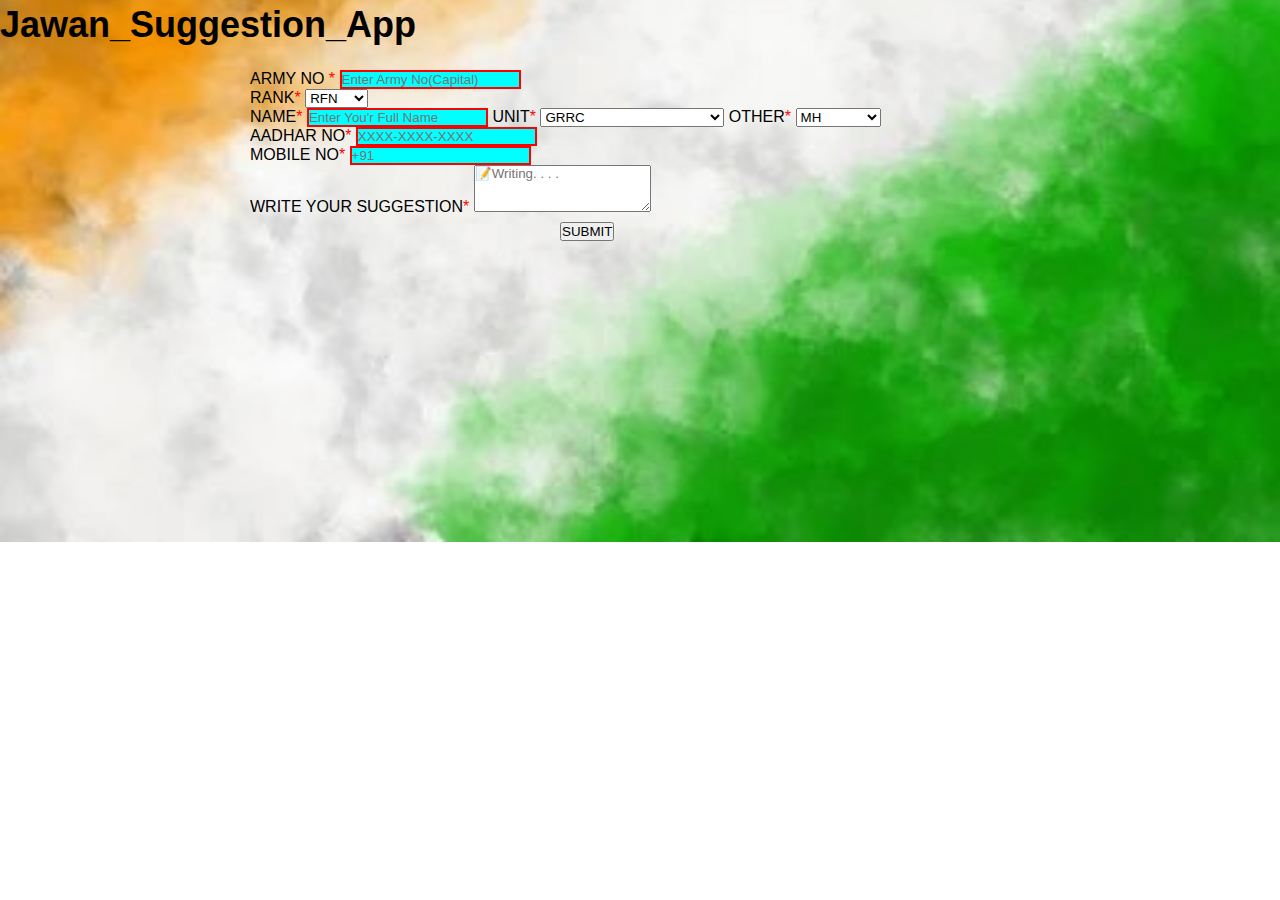
<file: JSAoth.html>
<!DOCTYPE html>
<html lang="en">
<head>
    <meta charset="utf-8">
    <meta name="viewport" content="width=device-width,initial-scale=1">
    <title style="padding: 10px; font-size: xx-small ;">Jawan_Suggestion_App</title>
    <link href="https://cdn.jsdelivr.net/npm/bootstrap@5.0.2/dist/css/bootstrap.min.css" rel="stylesheet" integrity="sha384-EVSTQN3/azprG1Anm3QDgpJLIm9Nao0Yz1ztcQTwFspd3yD65VohhpuuCOmLASjC" crossorigin="anonymous">
    <link rel="stylesheet" href="JSA.css">
    <link rel="stylesheet" href="mediaqueries.css">

</head>
<body>
   
<section class="container">
    <h1 style="font-weight: bold; font-size: 36px ;">Jawan_Suggestion_App</h1>
    <div>
       
    <form name="submit-to-google-sheet">
        <div class="container1" style=" margin-top: 20px;">
            <div class="row ">  
                    <!-- for ARMY no -->
                <div class="col">
                    <label for="formFile" class="form-label">ARMY NO <span class="required">*</span></label>
                    <input pattern="[J]{1}[C]{1}[0-9]{6}[X]{1}|[J]{1}[C]{1}[0-9]{6}[A]{1}|[J]{1}[C]{1}[0-9]{6}[F]{1}|[J]{1}[C]{1}[0-9]{6}[H]{1}|[J]{1}[C]{1}[0-9]{6}[K]{1}|[J]{1}[C]{1}[0-9]{6}[L]{1}|[J]{1}[C]{1}[0-9]{6}[M]{1}|[J]{1}[C]{1}[0-9]{6}[N]{1}|[J]{1}[C]{1}[0-9]{6}[P]{1}|[J]{1}[C]{1}[0-9]{6}[W]{1}|[J]{1}[C]{1}[0-9]{6}[Y]{1}|
                    [0-9]{7}[X]{1}|[0-9]{7}[A]{1}|[0-9]{7}[F]{1}|[0-9]{7}[H]{1}|[0-9]{7}[K]{1}|[0-9]{7}[L]{1}|[0-9]{7}[M]{1}|[0-9]{7}[N]{1}|[0-9]{7}[P]{1}|[0-9]{7}[W]{1}|[0-9]{7}[Y]{1}|
                    [0-9]{8}[X]{1}|[0-9]{8}[A]{1}|[0-9]{8}[F]{1}|[0-9]{8}[H]{1}|[0-9]{8}[K]{1}|[0-9]{8}[L]{1}|[0-9]{8}[M]{1}|[0-9]{8}[N]{1}|[0-9]{8}[P]{1}|[0-9]{8}[W]{1}|[0-9]{8}[Y]{1}|
                    [T]{1}[A]{1}[0-9]{4}[X]{1}|[T]{1}[A]{1}[0-9]{4}[A]{1}|[T]{1}[A]{1}[0-9]{4}[F]{1}|[T]{1}[A]{1}[0-9]{4}[H]{1}|[T]{1}[A]{1}[0-9]{4}[K]{1}|[T]{1}[A]{1}[0-9]{4}[L]{1}|[T]{1}[A]{1}[0-9]{4}[M]{1}|[T]{1}[A]{1}[0-9]{4}[N]{1}|[T]{1}[A]{1}[0-9]{4}[P]{1}|[T]{1}[A]{1}[0-9]{4}[W]{1}|[0-9]{4}[Y]{1}|
                    [A]{1}[0-9]{7}[X]{1}|[A]{1}[0-9]{7}[A]{1}|[A]{1}[0-9]{7}[F]{1}|[A]{1}[0-9]{7}[H]{1}|[A]{1}[0-9]{7}[K]{1}|[A]{1}[0-9]{7}[L]{1}|[A]{1}[0-9]{7}[M]{1}|[A]{1}[0-9]{7}[N]{1}|[A]{1}[0-9]{7}[P]{1}|[A]{1}[0-9]{7}[W]{1}|[A]{1}[0-9]{7}[Y]{1}"
                    type="text" id="formFile"class="form-control" placeholder="Enter Army No(Capital)" name="ARMY NO"  required/>
                </div>

                    <!-- for RANK -->
                <div class="col">
                    <label class="form-label">RANK<span class="required">*</span></label>
                    <select  class="form-select" name="RANK" required  >
                        <option value="L/NK">RECT</option>
                        <option value="RFN" selected>RFN</option>
                        <option value="L/NK">L/NK</option>
                        <option value="NK">NK</option>
                        <option value="L/HAV">L/HAV</option>
                        <option value="HAV">HAV</option>
                        <option value="N/SUB">N/SUB</option>
                        <option value="SUB">SUB</option>
                    </select>
                </div>
            </div>

                 <!-- NAME -->
            <label class="form-label" >NAME<span class="required">*</span></label>
            <input pattern="[A-Za-z ]{1,32}" type="text" class="form-control" placeholder="Enter You'r Full Name" name="NAME" required/>

                <!-- UNIT -->
            <label  class="form-label">UNIT<span class="required">*</span></label>
                <select class="form-select" name="UNIT"  required>
                    <option value="GRRC"selected>GRRC</option>
                    <option value="2 GARH RIF">2 GARH RIF</option>
                    <option value="3 GARH RIF">3 GARH RIF</option>
                    <option value="4 GARH RIF">4 GARH RIF</option>
                    <option value="5 GARH RIF">5 GARH RIF</option>
                    <option value="6 GARH RIF">6 GARH RIF</option>
                    <option value="7 GARH RIF">7 GARH RIF</option>
                    <option value="8 GARH RIF">8 GARH RIF</option>
                    <option value="9 GARH RIF">9 GARH RIF</option>
                    <option value="10 GARH RIF">10 GARH RIF</option>
                    <option value="11 GARH RIF">11 GARH RIF</option>
                    <option value="12 GARH RIF">12 GARH RIF</option>
                    <option value="13 GARH RIF">13 GARH RIF</option>
                    <option value="14 GARH RIF">14 GARH RIF</option>
                    <option value="15 GARH RIF">15 GARH RIF</option>
                    <option value="16 GARH RIF">16 GARH RIF</option>
                    <option value="17 GARH RIF">17 GARH RIF</option>
                    <option value="18 GARH RIF">18 GARH RIF</option>
                    <option value="19 GARH RIF">19 GARH RIF</option>
                    <option value="20 GARH RIF">20 GARH RIF</option>
                    <option value="21 GARH RIF">21 GARH RIF</option>
                    <option value="22 GARH RIF">22 GARH RIF</option>
                    <option value="GARH SCOUT">GARH SCOUT</option>
                    <option value="121 INF BN(TA)">121 INF BN(TA) GARH RIF</option>
                    <option value="127 ECO TA">127 ECO TA GARH RIF</option>
                </select>
                 <!--coy  -->
            <label class="form-label">OTHER<span class="required">*</span></label>
            <select class="form-select" name="OTHER" required>
                <option value="MH" selected>MH</option>
                <option value="SUPPLY">SUPPLY</option>
                <option value="RECORD">RECORD</option>
                <option value="MUSIC PL">MUSIC PL</option>
                <option value="ATT">ATT</option>
                <option value="OTHER">OTHER</option>
                
            </select>
            <div class="row">
                    <!-- AADHAR NO -->
                <div class="col">
                    <label for="formFile" class="form-label">AADHAR NO<span class="required">*</span></label>
                    <input pattern="[0-9]{4}-[0-9]{4}-[0-9]{4}" placeholder="XXXX-XXXX-XXXX" type="text" class="form-control" name="AADHAR NO" required/>
                </div>

                <!-- for MOBILE NO -->
                <div class="col">
                    <label class="form-label">MOBILE NO<span class="required">*</span></label>
                    <input pattern="[0-9]{10}" class="form-control" placeholder="+91" name="MOBILE NO" required>
                </div>
            </div>

                <!-- SUGGESTION BOX -->
            <label for="exampleFormControlTextarea1" class="form-label">WRITE YOUR SUGGESTION<span class="required">*</span></label>
            <textarea name="SUGGESTION" class="form-control" id="exampleFormControlTextarea1" placeholder="📝Writing. . . . " rows="3" required></textarea>
        </div>
   
            <!-- SUBMIT BUTTON -->
            <button  style="margin-left: 310px; margin-top: 6px;"  class="btn btn-primary">SUBMIT</button>     
       
    </form>
    
            <!-- Sending Data to Google Sheet -->
    <script>
        const scriptURL = 'https://script.google.com/macros/s/AKfycbzNh8R96WGpvHOzZQL3_HG5FkCDYXEIqZrHwt9OtTVhQB1zKQf6w6EjXF_izgtxZGufsw/exec'
        const form = document.forms['submit-to-google-sheet']
        form.addEventListener('submit', e => {
    
        e.preventDefault()

        fetch(scriptURL, { method: 'POST', body: new FormData(form)})
        .then(response => console.log('Success!', response))
        .catch(error => console.error('Error!', error.message))
        })
    </script>   
</div>
</section>
</body>
</html>
</file>
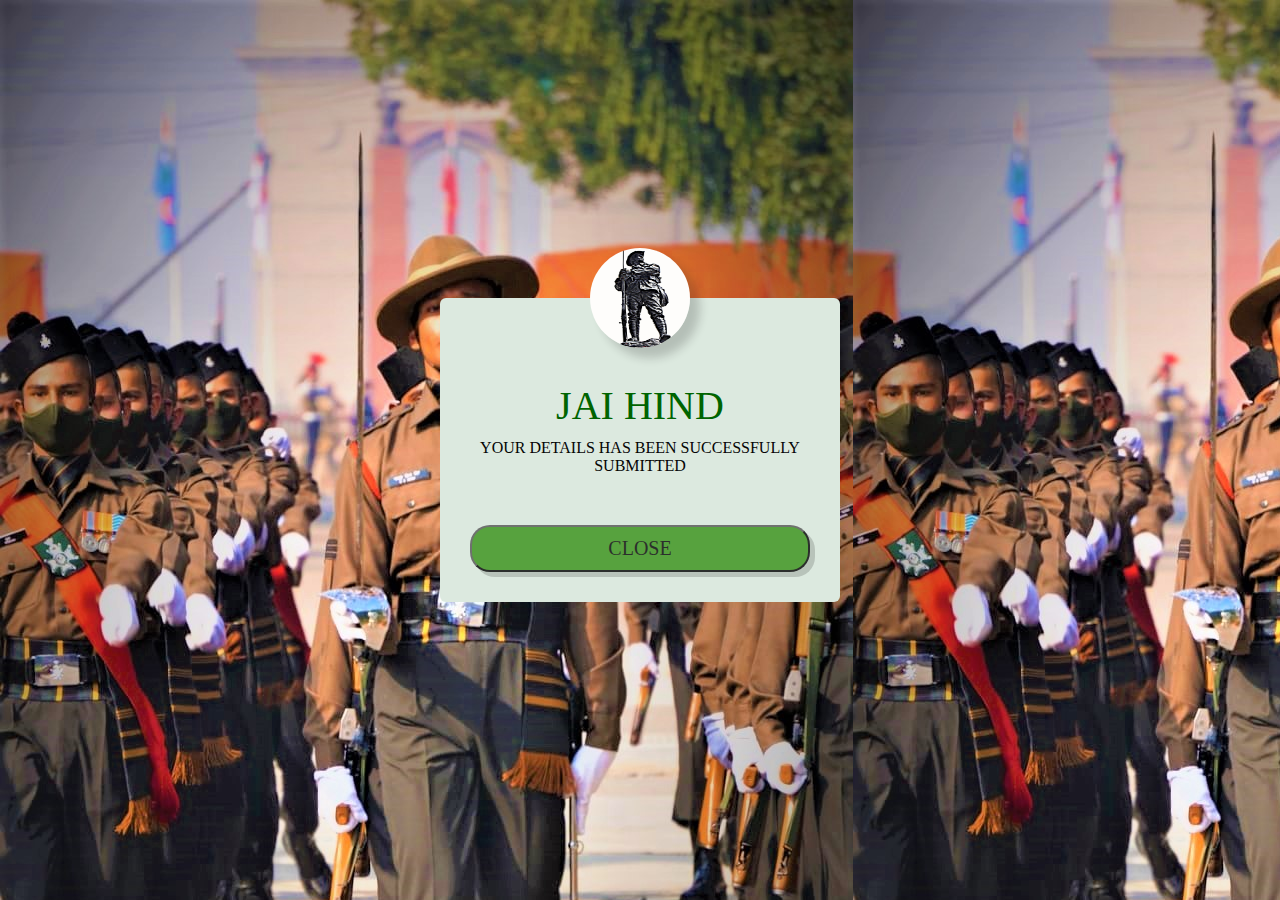
<file: THANKYOU PAGE.HTML>
<!DOCTYPE html>
<html lang="en">
<head>
    <meta charset="UTF-8">
    <meta name="viewport" content="width=device-width, initial-scale=1.0">
    <link rel="stylesheet" href="ThankyouPage.css">
    
<body>
    <div class="container"> 
        <div class="popup" id="popup">
            <img src="Rfn Gabbar Singh,VC.jpg">
                 <h2 style="color: darkgreen;">JAI HIND</h2> 
                 <P>YOUR DETAILS HAS BEEN SUCCESSFULLY SUBMITTED</P>
            <div>
                <button  type="button">CLOSE</button>
                
            </div>     
           
               
            
        </div>   
    </div>
</html>
</file>
<file: JSA.css>
*{
    margin: 0;
    padding: 0;
    box-sizing: border-box;
    font-family:sans-serif;
}
h1{
    font-size: 36px;
    line-height: 50px;
}
/* {
    min-height: 100px;
    display: flex;
    align-items: center;
    justify-content: center;
} */


.container1{
    width: 100%;
    overflow: hidden;
    /* margin: 40px auto; */
    /* border: 2px solid black; */
    border-radius: 10px;
}

form{
    margin-top: 20px;
    margin-left: 250px;
    margin-right: 300px;
}
body{
    display: flex;
   background-image: url("flag1.jpg");
   background-repeat: no-repeat;
   background-size: 1280px;   
  
}
.required{
    color: red;
}

input{
    background-color: aqua;
    border: 2px solid red;
}
</file>
<file: mediaqueries.css>
@media (max-width: 600px) {
    form{
        margin-top: 20px;
        margin-left: 10px; /* Adjust as necessary */
        margin-right: 10px; /* Adjust as necessary */
    }
}

@media (min-width: 601px) and (max-width: 768px) {
    form {
        margin-top: 20px;
        margin-left: 20px; /* Adjust as necessary */
        margin-right: 20px; /* Adjust as necessary */
    }

}

@media (min-width: 769px) and (max-width: 999px) {
    form {
        margin-top: 20px;
        margin-left: 50px; /* Adjust as necessary */
        margin-right: 50px; /* Adjust as necessary */
    }
}


/* Default styles for body */
body {
    background-image: url(flag1.jpg); /* Replace with your image URL */
    background-size: cover; /* Cover the entire area */
    background-position: center; /* Center the image */
    background-repeat: no-repeat; /* Don't repeat the image */
    /* height: 120vh; Full height of the viewport */
    margin: 0; /* Remove default margin */
}

/* For extra small screens */
@media (max-width: 600px) {
    body{background-image: url(flag1.jpg) ; /* Optional: a different image for medium screens */
    
}}

/* For small screens */
@media (min-width: 601px) and (max-width: 768px) {
    body {
        background-image: url(flag1.jpg); /* Optional: a different image for medium screens */
    }
}

/* For medium screens */
@media (min-width: 769px) and (max-width: 999px) {
    body {
        background-image: url(flag1.jpg); /* Optional: a different image for large screens */
    }
}

/* For large screens */
@media (min-width: 1000px) {
    body {
        background-image: url(flag1.jpg); /* Use the same or a larger image for desktops */
    }
}
</file>
<file: jawanapp.css>
/* body{
    background-image:url(jsa.png);
    background-size: cover;
    background-repeat: no-repeat;
    min-width: 100vh;
    min-height: 100vh;
}   
.row{
    margin-top: 30%;
}

@media(max-width:1024px){
    body{
        background-size: contain;
    }
   
}

@media (max-width: 992px) {
    .col-lg-3 {
        flex:0 0 auto;
        width: 50%;
        height: auto;
    }
    .card-title {
        color: white;
        font-size: 25px;
        background-size: 10px;
    }
}

@media (max-width: 768px) {
    body{
        background-image: url(217.png);
        background-size: cover;
    }
    .row{
        margin-top: 50%;
    }
    .col-lg-3 {
        flex: 0 0 auto;
        width: 40%;
        height: 25%;
    }
}

@media (max-width: 425px) {
    .col-lg-3 {
        flex: 0 0 auto;
        width: 65%;
        height: 15%;
    }
}
.card{
    background-color: rgb(13, 62, 13);
    border-color: black;
    grid-template-columns: repeat(4, 1fr);
    
}
.card-title{
    color: white;
    font-size: 25px;
    background-size: 10px;
}
.btn-primary{
    background-color: red;
}
.card:hover{
    transform: scale(1.04);
}
 */





 body {
    background-image: url('jsa.png');
    background-size: cover;
    background-repeat: no-repeat;
    min-width: 100vw; /* Use 100vw instead of 100vh for full width */
    min-height: 100vh; /* 100% viewport height */
    margin: 0;
    padding: 0;
}

/* Adjust the layout for row */
.row {
    margin-top: 30%;
}

/* Media query for screens smaller than 1024px */
@media (max-width: 1024px) {
    body {
        background-size: contain; /* Background image scales to fit */
    }
}

/* Media query for screens smaller than 992px */
@media (max-width: 992px) {
    .col-lg-3 {
        flex: 0 0 auto;
        width: 50%; /* 50% width for tablets */
        height: auto; /* Let height adjust based on content */
    }

    .card-title {
        font-size: 22px; /* Adjust font size for smaller screens */
    }
}

/* Media query for screens smaller than 768px */
@media (max-width: 768px) {
    body {
        background-image: url('217.png'); /* Change background for smaller screens */
        background-size: cover; /* Ensure background covers the full viewport */
    }

    .row {
        margin-top: 50%; /* Adjust top margin for better spacing on small screens */
    }

    .col-lg-3 {
        flex: 0 0 auto;
        width: 40%; /* Cards take up 40% of the width */
        height: auto; /* Let height adjust based on content */
    }

    .card-title {
        font-size: 20px; /* Adjust font size further for smaller screens */
    }
}

/* Media query for screens smaller than 425px (mobile) */
@media (max-width: 425px) {
    .col-lg-3 {
        flex: 0 0 auto;
        width: 65%; /* 65% width for mobile screens */
        height: auto; /* Let height adjust based on content */
    }

    .card-title {
        font-size: 18px; /* Further decrease font size on very small screens */
    }
}

/* General card styling */
.card {
    background-color: rgb(13, 62, 13);
    border-color: black;
    margin: 10px; /* Space between cards */
    
    color: gold;
    border-radius: 8px;
    box-shadow: 0 4px 8px rgba(0, 0, 0, 0.2);
}

.card-title {
    color: gold;
    font-size: 25px;
    font-weight: bold;
    text-align: center;
    margin-bottom: 15px;
    background-size: 10px;
    /* You can also add a responsive font-size approach if needed */
}

/* Optional: Use grid layout for cards, adjust for larger screens */
.card-container {
    display: grid;
    grid-template-columns: repeat(4, 1fr); /* 4 cards per row by default */
    gap: 20px;
    padding: 20px;
}

/* Card layout for smaller screens */
@media (max-width: 992px) {
    .card-container {
        grid-template-columns: repeat(2, 1fr); /* 2 cards per row for medium screens */
    }
}

@media (max-width: 768px) {
    .card-container {
        grid-template-columns: 1fr; /* 1 card per row for mobile screens */
    }
}
.card:hover{
    transform: scale(1.04);
}
.btn-primary{
    background-color: red;
}
</file>
<file: ThankyouPage.css>
*{
    margin: 0;
    padding: 0;
    box-sizing: border-box;
    font-family: Cambria, Cochin, Georgia, Times, 'Times New Roman', serif;
}

.container{
    width: 100%;
    height: 100vh;
    background-image: url(yoo.jpg);      
    display: flex;
    align-items: center;
    justify-content: center;
    z-index: -1;
    position: fixed;
    
}
.popup{
    width: 400px;
    background-color: #dce9df;
    border-radius: 6px;
    position: absolute;
    top: 50%;
    left: 50%;
    transform: translate(-50%,-50%);
    text-align: center;
    padding: 0 30px 30px;
    color: #050505;
    opacity: 1;
    
    
    
}
.popup img{
    width: 100px;
    margin-top: -50px;
    border-radius: 100%;
    box-shadow: 10px 10px 10px rgba(26, 24, 24, 0.2);
    height: 100px;
}
.popup h2{
    font-size: 40px;
    font-weight: 500;
    margin: 30px 0 10px; 
}
.popup button{
    width: 100%;
    margin-top: 50px;
    padding: 10px 0px;
    background: #379116;
   

    outline: none;
    font-size: 20px;
    border-radius: 20px;
    cursor: pointer;
    box-shadow: 5px 5px rgba(0,0,0,0.2);
}
button{
    opacity: 0.8;
}
button:hover{
    opacity: 1.0;
}
.responsive-image{
    max-width: 100%;
    height: auto;
    border-radius: 5px;
}
@media (max-width:600px){
    nav ul li {
        display:block;
        margin: 10px 0;
    }
    section{
        margin: 10px 0;
    }
}
#r{
    top:300px;
    left:800px;
}
#div {
    transform: rotateX(150deg);
}
</file>
